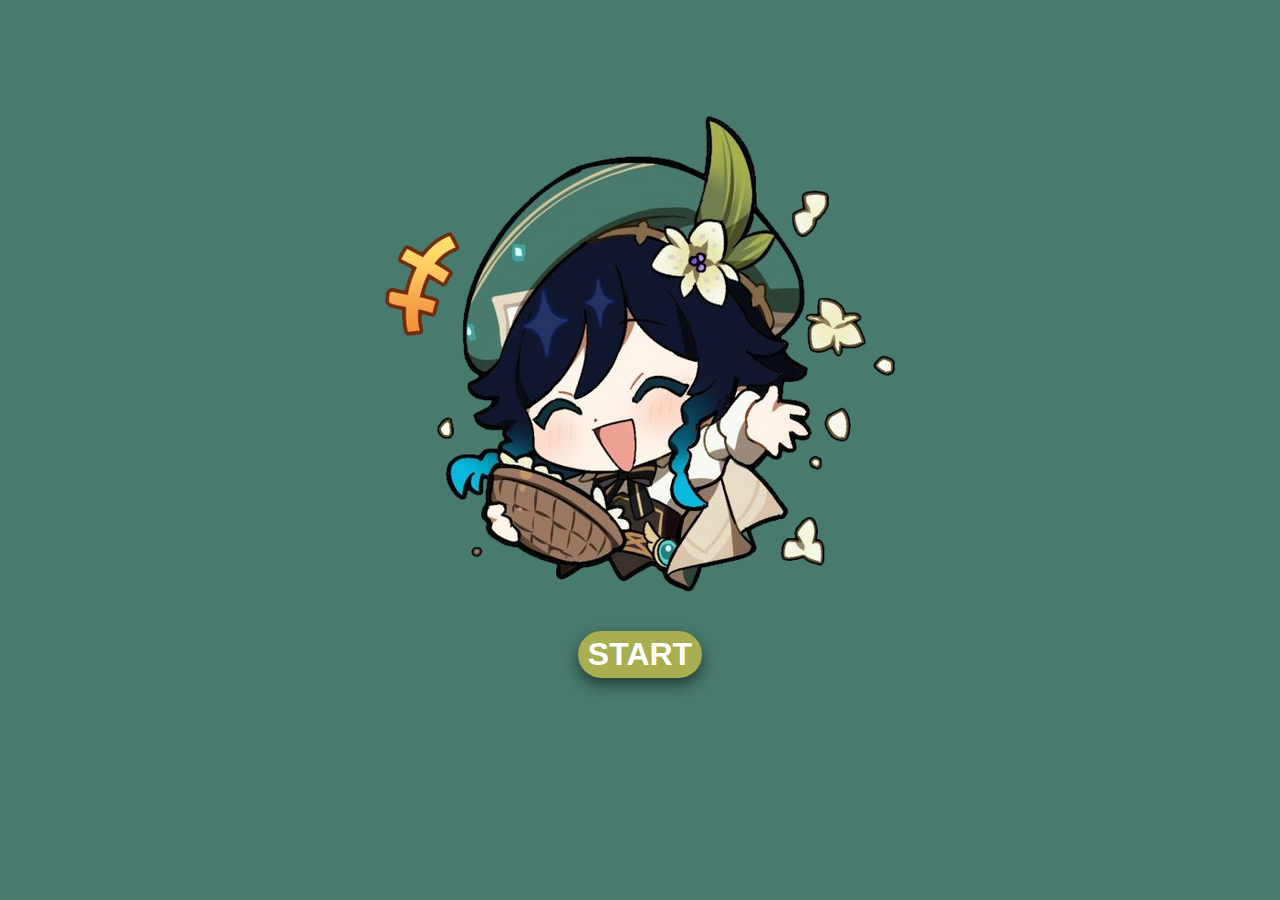
<file: index.html>
<!DOCTYPE html>
<html lang="en">
  <head>
    <meta charset="UTF-8" />
    <meta http-equiv="X-UA-Compatible" content="IE=edge" />
    <meta name="viewport" content="width=device-width, initial-scale=1.0" />
    <title>Miyoo</title>
    <link rel="shortcut icon" type="x-icon" href="assets/photo/head/a.png" />
    <link rel="stylesheet" href="assets/style/style.css" />
  </head>
  <body>
    <section>
      <div class="div-start">
        <img src="assets/photo/body/index/start.png" />
        <a href="assets/html/select.html"><h1>START</h1></a>
      </div>
    </section>
  </body>
</html>
</file>
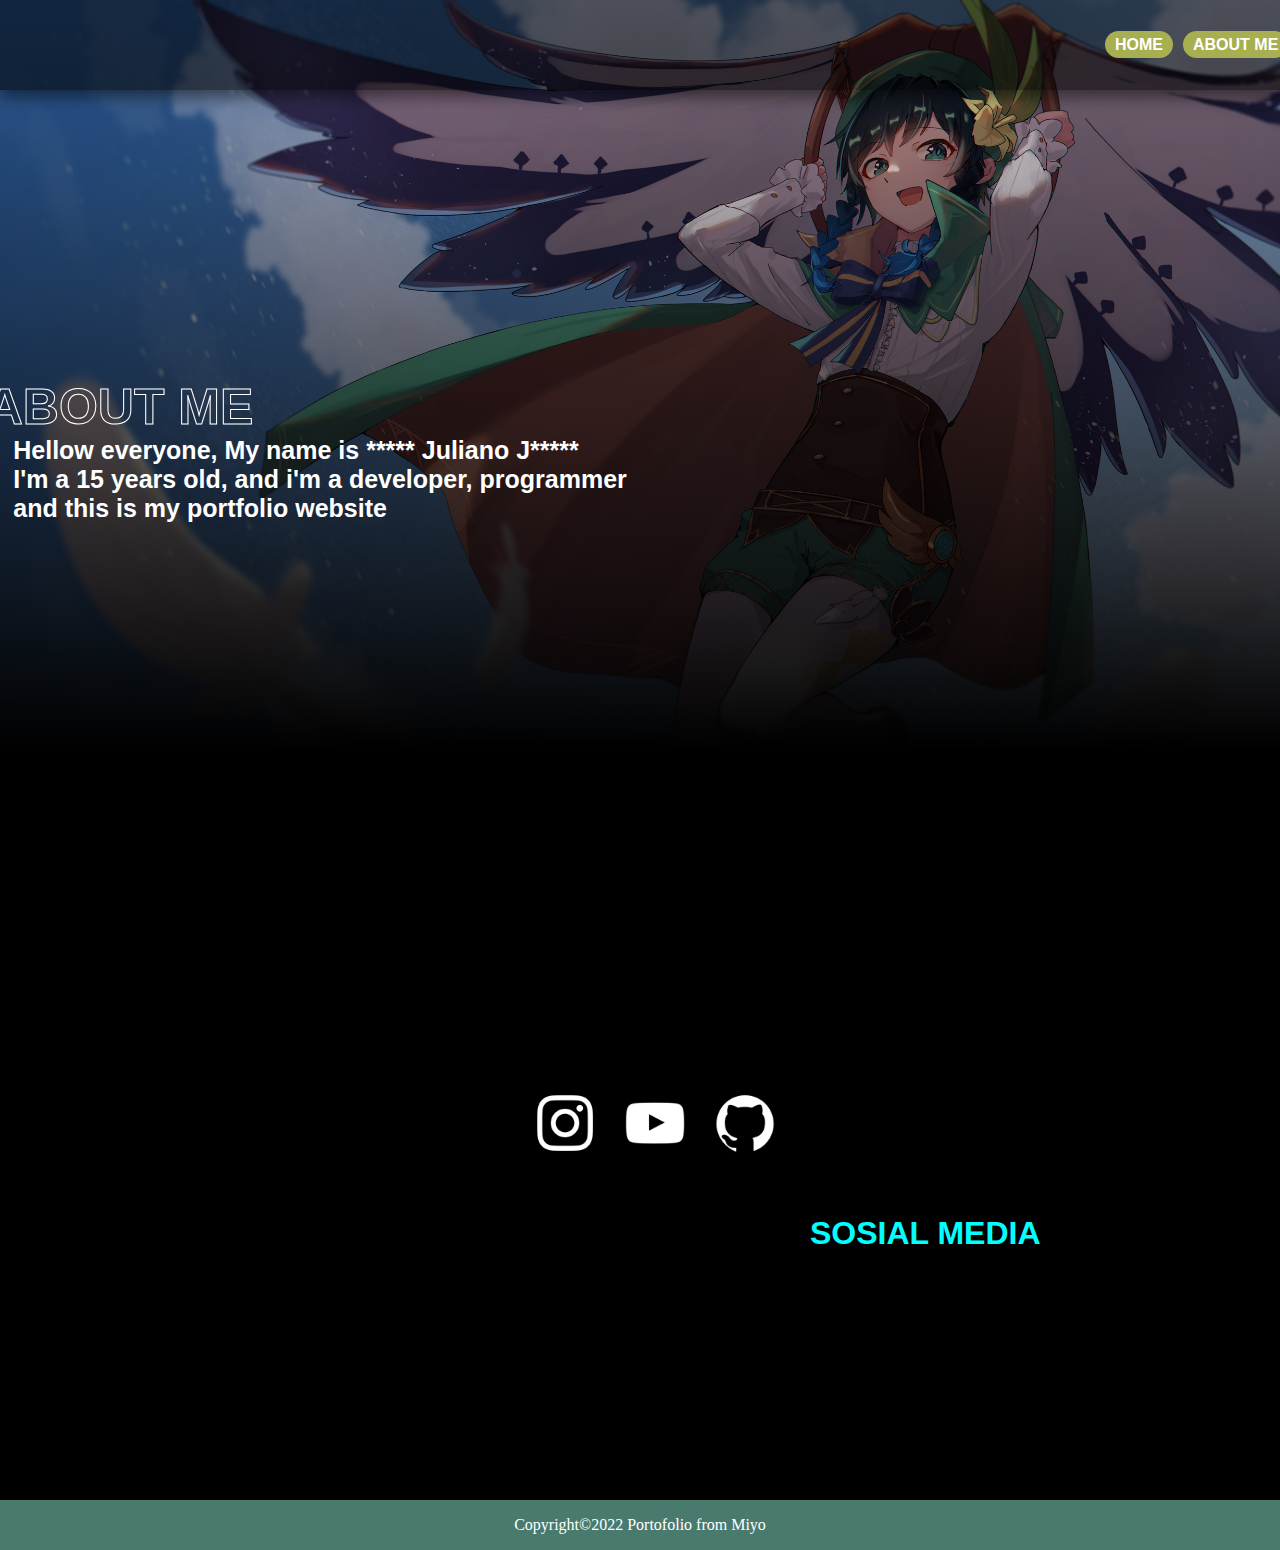
<file: assets/html/content.html>
<!DOCTYPE html>
<html lang="en">
  <head>
    <meta charset="UTF-8" />
    <meta http-equiv="X-UA-Compatible" content="IE=edge" />
    <meta name="viewport" content="width=device-width, initial-scale=1.0" />
    <title>about me - Miyoo</title>
    <link rel="shortcut icon" type="x-icon" href="../photo/head/a.png" />
    <link rel="stylesheet" href="../style/content.css" />
  </head>
  <body>
    <!-- NAVBAR -->
    <header class="navbar">
      <div class="div-nav">
        <ul>
          <li><a href="../../index.html" class="a-nav">HOME</a></li>
          <li><a href="#aboutme" class="a-nav">ABOUT ME</a></li>
          <li><a href="#sosialmedia" class="a-nav">SOSIAL MEDIA</a></li>
        </ul>
      </div>
    </header>
    <!-- NAVBAR SELESAI -->

    <!-- ABOUT ME -->
    <section id="aboutme">
      <header class="header-1">
        <div class="transparantbackground"></div>
        <div>
          <div class="div-aboutme">
            <h1 class="aboutme-text">ABOUT ME</h1>
            <p>
              Hellow everyone, My name is ***** Juliano J*****<br />
              I'm a 15 years old, and i'm a developer, programmer<br />
              and this is my portfolio website<br />
            </p>
          </div>
        </div>
      </header>
    </section>
    <!-- ABOUT ME SELESAI -->

    <!-- SOSIAL MEDIA -->
    <section id="sosialmedia">
      <header class="header-2">
        <div>
          <div><h1>SOSIAL MEDIA</h1></div>
          <div>
            <a href="https://www.instagram.com/jjustinzl/" target="_blank"><img src="../photo/body/content/sosialmedia/instagram.png" width="60px" /></a>
            <a href="https://www.youtube.com/channel/UC7Gv1HbL5AvZr-V_h6S1myg" target="_blank"><img src="../photo/body/content/sosialmedia/youtube.png" width="60px" /></a>
            <a href="https://github.com/MIY00O" target="_blank"><img src="../photo/body/content/sosialmedia/github.png" width="60px" /></a>
          </div>
        </div>
      </header>
    </section>
    <!-- SOSIAL MEDIA SELESAI -->
  </body>
  <footer>
    <header>
      <div class="footerheh">
        <p>Copyright©2022 Portofolio from Miyo</p>
      </div>
    </header>
  </footer>
</html>
</file>
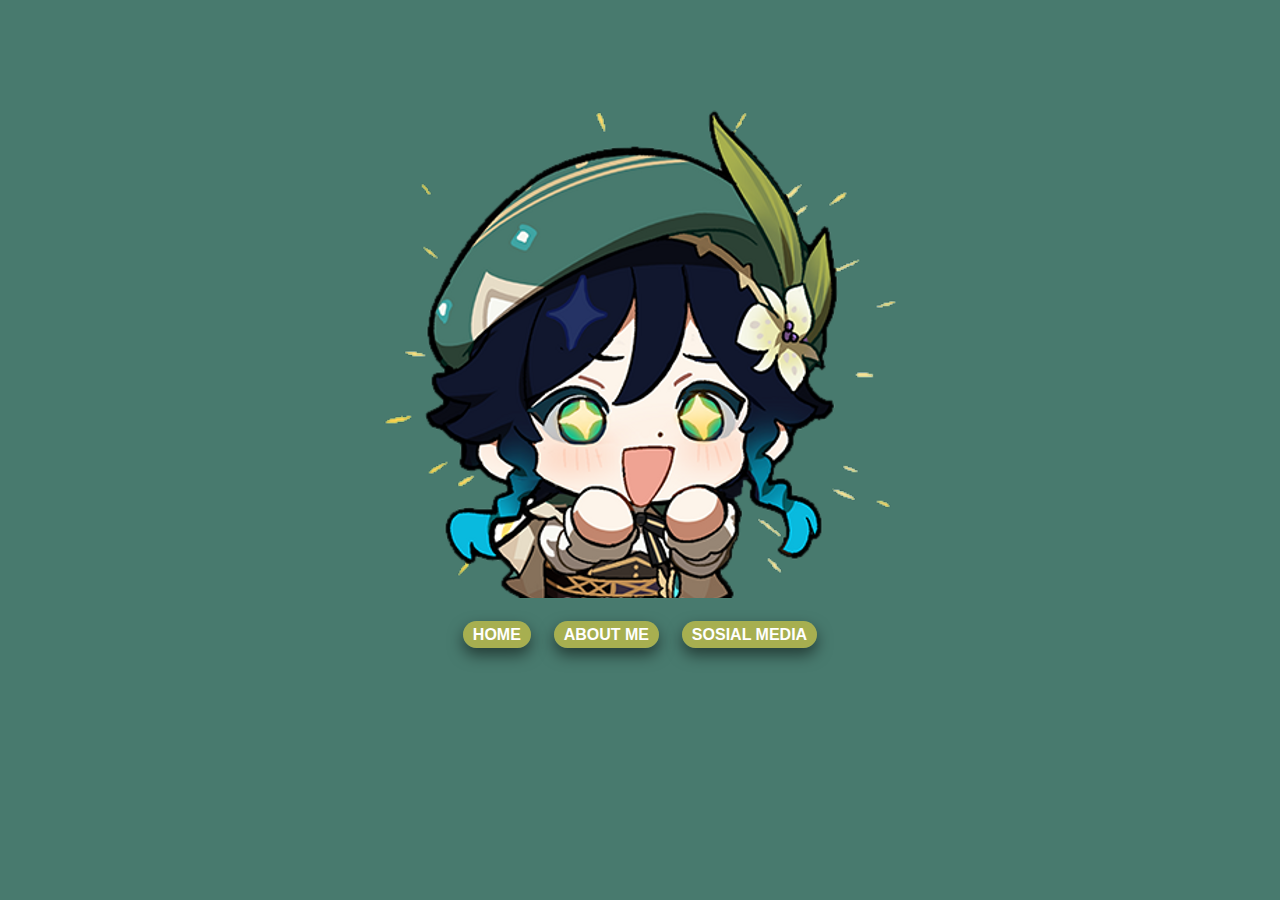
<file: assets/html/select.html>
<!DOCTYPE html>
<html lang="en">
  <head>
    <meta charset="UTF-8" />
    <meta http-equiv="X-UA-Compatible" content="IE=edge" />
    <meta name="viewport" content="width=device-width, initial-scale=1.0" />
    <title>Select - Miyoo</title>
    <link rel="shortcut icon" type="x-icon" href="../photo/head/a.png" />
    <link rel="stylesheet" href="../style/select.css" />
  </head>
  <body>
    <section>
      <div class="div-select">
        <img src="../photo/body/content/start.png" />
        <ul>
          <li><a href="content.html#sosialmedia" class="a-select">SOSIAL MEDIA</a></li>
          <li><a href="content.html#aboutme" class="a-select">ABOUT ME</a></li>
          <li><a href="../../index.html" class="a-select">HOME</a></li>
        </ul>
      </div>
    </section>
  </body>
</html>
</file>
<file: assets/style/style.css>
html {
  margin: 0px;
  padding: 0px;
  scroll-behavior: smooth;
  background-color: rgb(72, 122, 110, 255);
}

body {
  overflow-x: hidden;
}

.div-start {
  position: relative;
  top: 10vh;
  display: flex;
  box-sizing: border-box;
  flex-wrap: wrap;
  align-items: center;
  flex-direction: column;
}

.div-start A {
  text-decoration: none;
}

.div-start a h1 {
  background-color: rgba(167, 175, 80, 255);
  border-radius: 40px;
  position: relative;
  color: rgb(255, 255, 255);
  padding: 5px 10px;
  text-align: center;
  text-decoration: none;
  font-weight: bold;
  font-family: Verdana, Geneva, Tahoma, sans-serif;
  cursor: pointer;
  box-shadow: 0px 7px 15px rgba(0, 0, 0, 0.5);
}

.div-start a h1:hover {
  background-color: rgb(255, 255, 255);
  color: rgba(167, 175, 80, 255);
  transition: 0.3s ease-in-out;
  transition-delay: 0.2s;
}
</file>
<file: assets/style/content.css>
*,
html {
  margin: 0px;
  padding: 0px;
  scroll-behavior: smooth;
}

body {
  overflow-x: hidden;
}

/* NAVBAR */
.div-nav {
  z-index: 1;
  position: fixed;
  list-style-type: none;
  background-color: rgba(0, 0, 0, 0.573);
  width: 100%;
  height: 90px;
  display: flex;
  align-items: center;
  box-shadow: 0px 7px 15px rgba(0, 0, 0, 0.5);
}
.div-nav ul {
  position: relative;
  display: flex;
}

.div-nav ul li {
  position: relative;
  list-style-type: none;
  padding: 5px;
  color: white;
}

.a-nav {
  background-color: rgba(167, 175, 80, 255);
  border-radius: 40px;
  position: relative;
  color: rgb(255, 255, 255);
  padding: 5px 10px;
  text-decoration: none;
  left: 1100px;
  font-weight: bold;
  font-family: Verdana, Geneva, Tahoma, sans-serif;
}

.a-nav:hover {
  background-color: rgb(255, 255, 255);
  color: rgba(167, 175, 80, 255);
  transition: 0.3s ease-in-out;
  transition-delay: 0.2s;
}
/* NAVBAR SELESAI */

/* ABOUTME */
.header-1 {
  background-image: url('../photo/body/backgroundselect/slide1.png');
  background-position: center;
  background-repeat: no-repeat;
  background-size: cover;
  width: 100%;
  height: 750px;
}

.transparantbackground {
  position: absolute;
  width: 100%;
  height: 750px;
  background-image: linear-gradient(to top, rgb(0, 0, 0), rgba(0, 0, 0, 0));
}

.aboutme-text {
  position: absolute;
  font-size: 100px;
  -webkit-text-stroke: 1px #ffff;
  color: transparent;
  background-image: linear-gradient(#ffff, #ffff);
  background-repeat: no-repeat;
  background-position: -550px 0;
  -webkit-background-clip: text;
  animation: backcolor 4s linear infinite alternate;
}

@keyframes backcolor {
  100% {
    background-position: 0 0;
  }
}

.div-aboutme {
  position: relative;
  color: white;
  height: 100vh;
  left: -320px;
  display: flex;
  flex-wrap: wrap;
  justify-content: center;
  flex-direction: column;
  align-items: center;
  font-size: 25px;
  text-decoration: none;
  font-weight: bold;
  font-family: Verdana, Geneva, Tahoma, sans-serif;
}

.div-aboutme h1 {
  position: relative;
  left: -200px;
  font-size: 50px;
}
/* ABOUTME SELESAI */

/* SOSIAL MEDIA */
.header-2 {
  background-color: black;
  width: 100%;
  height: 750px;
}

.header-2 div {
  display: flex;
  height: 750px;
  text-align: center;
  justify-content: center;
  align-items: center;
  flex-direction: row;
  gap: 30px;
}

.header-2 div h1 {
  position: absolute;
  font-family: Verdana, Geneva, Tahoma, sans-serif;
  left: 90vh;
  top: 135vh;
}
div h1 {
  color: aqua;
}
/* SOSIAL MEDIA SELESAI */

/* FOOTER */
.footerheh {
  background-color: rgb(72, 122, 110, 255);
  width: 100%;
  height: 50px;
  display: flex;
  align-items: center;
  justify-content: center;
  color: white;
}
/* FOOTER SELESAI */
</file>
<file: assets/style/select.css>
html {
  margin: 0px;
  padding: 0px;
  scroll-behavior: smooth;
  background-color: rgb(72, 122, 110, 255);
}

body {
  overflow-x: hidden;
}

.div-select {
  position: relative;
  top: 10vh;
  display: flex;
  box-sizing: border-box;
  flex-wrap: wrap;
  align-items: center;
  flex-direction: column;
}

.div-select ul {
  display: flex;
  width: 400px;
  padding: 0px;
  justify-content: space-evenly;
  align-items: center;
  flex-direction: row-reverse;
}

.div-select ul li {
  list-style-type: none;
}

.a-select {
  background-color: rgba(167, 175, 80, 255);
  border-radius: 40px;
  position: relative;
  color: rgb(255, 255, 255);
  padding: 5px 10px;
  text-align: center;
  text-decoration: none;
  font-weight: bold;
  font-family: Verdana, Geneva, Tahoma, sans-serif;
  cursor: pointer;
  box-shadow: 0px 7px 15px rgba(0, 0, 0, 0.5);
}

.a-select:hover {
  background-color: rgb(255, 255, 255);
  color: rgba(167, 175, 80, 255);
  transition: 0.3s ease-in-out;
  transition-delay: 0.2s;
}
</file>
